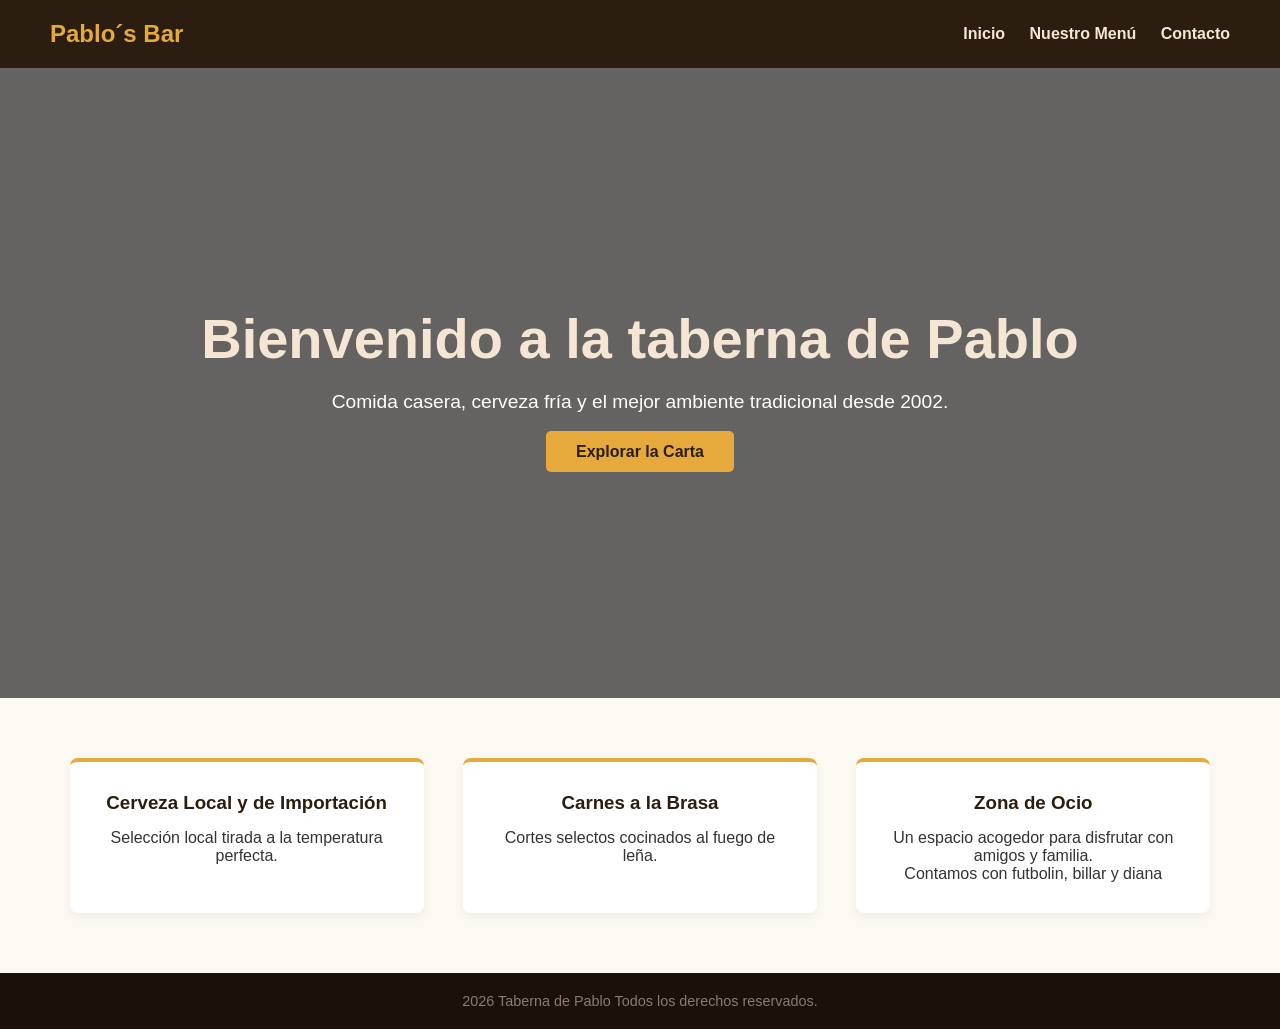
<file: trabajo/index.html>
<!DOCTYPE html>
<html lang="es">
<head>
    <meta charset="UTF-8">
    <meta name="viewport" content="width=device-width, initial-scale=1.0">
    <title> Pablo´s Bar  - Comida Casera y Cerveza Fría desde 2002 </title>
    <link rel="stylesheet" href="estilos.css">
</head>
<body>
    <header>
        <div class="logo">Pablo´s Bar</div>
        <nav class="nav">
            <a href="index.html">Inicio</a>
            <a href="menu.html">Nuestro Menú</a>
            <a href="contacto.html">Contacto</a>
        </nav>
    </header>

    <main class="hero">
        <div class="hero-content">
            <h1>Bienvenido a la taberna de Pablo</h1>
            <p>Comida casera, cerveza fría y el mejor ambiente tradicional desde 2002.</p>
            <a href="menu.html" class="btn">Explorar la Carta</a>
        </div>
    </main>

    <section class="features">
        <div class="feature-card">
            <h3>Cerveza Local y de Importación</h3>
            <p>Selección local tirada a la temperatura perfecta.</p>
        </div>
        <div class="feature-card">
            <h3> Carnes a la Brasa</h3>
            <p>Cortes selectos cocinados al fuego de leña.</p>
            
        </div>
        <div class="feature-card">
            <h3> Zona de Ocio</h3>
            <p>Un espacio acogedor para disfrutar con amigos y familia.</p>
            <p> Contamos con futbolin, billar y diana</p>
        </div>
    </section>

    <footer>
        <p> 2026 Taberna de Pablo Todos los derechos reservados.</p>
    </footer>
</body>
</html>
</file>
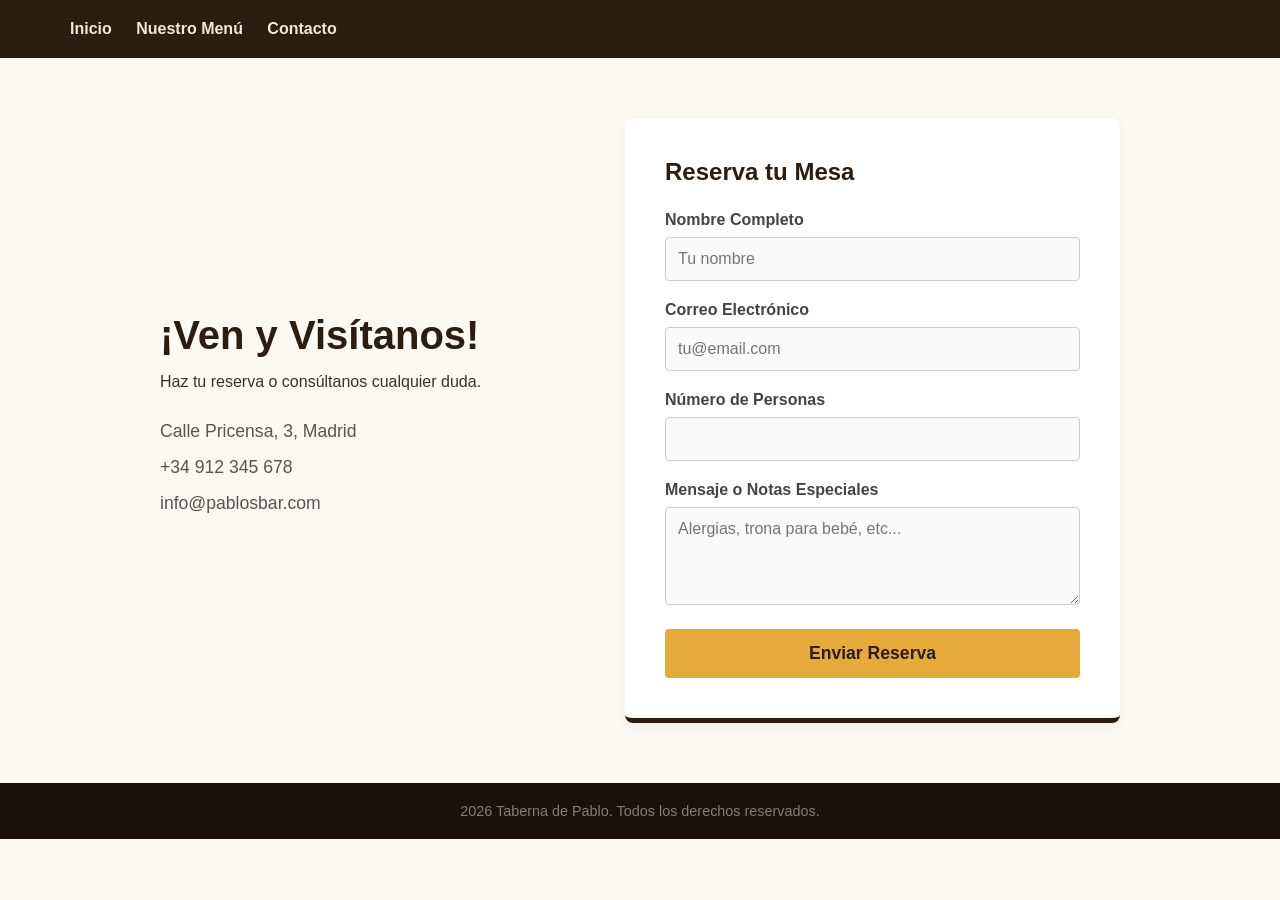
<file: trabajo/contacto.html>
<!DOCTYPE html>
<html lang="es">
<head>
    <meta charset="UTF-8">
    <meta name="viewport" content="width=device-width, initial-scale=1.0">
    <title>Pablo's Bar - Contacto</title>
    <link rel="stylesheet" href="contacto.css">
</head>
<body>
    <header>
        <nav>
            <a href="index.html">Inicio</a>
            <a href="menu.html">Nuestro Menú</a>
            <a href="contacto.html">Contacto</a>
        </nav>
    </header>

    <main class="contact-container">
        <div class="contact-info">
            <h2>¡Ven y Visítanos!</h2>
            <p>Haz tu reserva o consúltanos cualquier duda.</p>
            <ul class="info-list">
                <li> Calle Pricensa, 3, Madrid</li>
                <li> +34 912 345 678</li>
                <li>info@pablosbar.com</li>
            </ul>
        </div>

        <div class="contact-form">
            <h3>Reserva tu Mesa</h3>
            <form action="" method="POST">
                <div class="form-group">
                    <label for="nombre">Nombre Completo</label>
                    <input type="text" id="nombre" name="nombre" required placeholder="Tu nombre">
                </div>
                
                <div class="form-group">
                    <label for="email">Correo Electrónico</label>
                    <input type="email" id="email" name="email" required placeholder="tu@email.com">
                </div>

                <div class="form-group">
                    <label for="comensales">Número de Personas</label>
                    <input type="number" id="comensales" name="comensales" min="1" max="20" required>
                </div>

                <div class="form-group">
                    <label for="mensaje">Mensaje o Notas Especiales</label>
                    <textarea id="mensaje" name="mensaje" rows="4" placeholder="Alergias, trona para bebé, etc..."></textarea>
                </div>

                <button type="submit" class="submit-btn">Enviar Reserva</button>
            </form>
        </div>
    </main>

    <footer>
        <p> 2026 Taberna de Pablo. Todos los derechos reservados.</p>
    </footer>
</body>
</html>
</file>
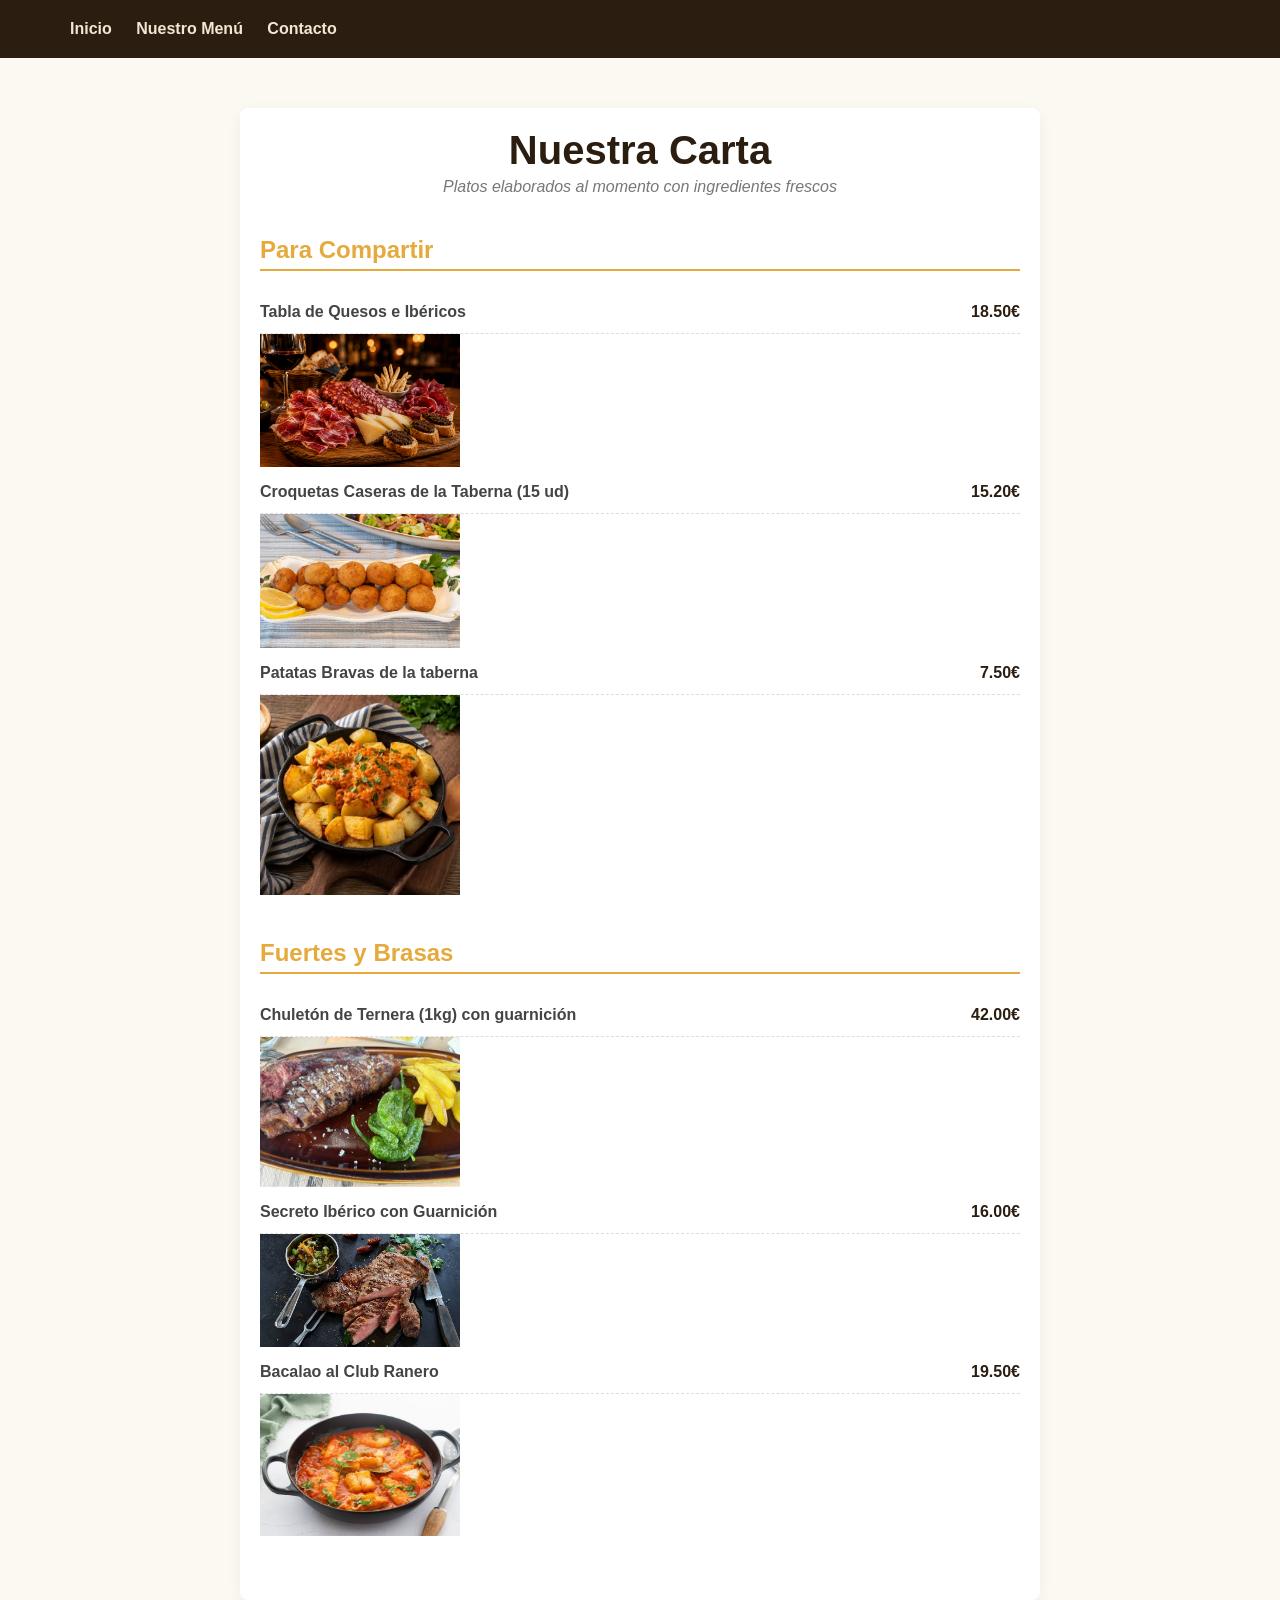
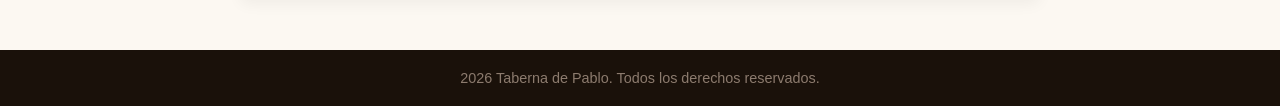
<file: trabajo/menu.html>
<!DOCTYPE html>
<html lang="es">
<head>
    <meta charset="UTF-8">
    <meta name="viewport" content="width=device-width, initial-scale=1.0">
    <title>Taberna Pablo's - Menú</title>
    <link rel="stylesheet" href="menu.css">
</head>
<body>
    <header>
        <nav>
            <a href="index.html">Inicio</a>
            <a href="menu.html">Nuestro Menú</a>
            <a href="contacto.html">Contacto</a>
        </nav>
    </header>

    <main class="menu-container">
        <h2>Nuestra Carta</h2>
        <p class="menu-subtitle">Platos elaborados al momento con ingredientes frescos</p>

        <div class="menu-section">
            <h3>Para Compartir</h3>
            <div class="menu-item">
                <span class="item-name">Tabla de Quesos e Ibéricos</span>
                <span class="item-price">18.50€</span>
            </div>
            <img src="img/iberico.png" alt="Tabla de Quesos e Ibéricos">
            <div class="menu-item">
                <span class="item-name">Croquetas Caseras de la Taberna (15 ud)</span>
                <span class="item-price">15.20€</span>
            </div>
            <img src="img/croqueta.jpg" alt="Croquetas Caseras de la Taberna">
            <div class="menu-item">
                <span class="item-name">Patatas Bravas de la taberna</span>
                <span class="item-price">7.50€</span>
            </div>
            <img src="img/bravas.jpg" alt="Patatas Bravas de la taberna">
        </div>

        <div class="menu-section">
            <h3>Fuertes y Brasas</h3>
            <div class="menu-item">
                <span class="item-name">Chuletón de Ternera (1kg) con guarnición</span>
                <span class="item-price">42.00€</span>
            </div>
            <img src="img/chuleton.jpg" alt="Chuletón de Ternera">
            <div class="menu-item">
                <span class="item-name">Secreto Ibérico con Guarnición</span>
                <span class="item-price">16.00€</span>
            </div>
            <img src="img/secreto.jpg" alt="Secreto Ibérico con Guarnición">
            <div class="menu-item">
                <span class="item-name">Bacalao al Club Ranero</span>
                <span class="item-price">19.50€</span>
            </div>
            <img src="img/bacalao.jpg" alt="Bacalao al Club Ranero">
        </div>
    </main>

    <footer>
        <p> 2026 Taberna de Pablo. Todos los derechos reservados.</p>
    </footer>
</body>
</file>
<file: trabajo/estilos.css>
* {
    margin: 0;
    padding: 0;
    box-sizing: border-box;
    font-family: 'Segoe UI', Tahoma, Geneva, Verdana, sans-serif;
}

body {
    background-color: #fcf8f2;
    color: #333;
}

header {
    background-color: #2c1d11;
    color: #f5e6d3;
    display: flex;
    justify-content: space-between;
    align-items: center;
    padding: 20px 50px;
    position: sticky;
    top: 0;
    z-index: 1000;
}

.logo {
    font-size: 1.5rem;
    font-weight: bold;
    color: #e5a93c;
}

nav a {
    color: #f5e6d3;
    text-decoration: none;
    margin-left: 20px;
    font-weight: 600;
    transition: color 0.3s;
}

nav a:hover, nav a.active {
    color: #e5a93c;
}

.hero {
    background: linear-gradient(rgba(0, 0, 0, 0.6), rgba(0, 0, 0, 0.6)), url('https://unsplash.com') no-repeat center center/cover;
    height: 70vh;
    display: flex;
    justify-content: center;
    align-items: center;
    text-align: center;
    color: #fff;
}

.hero-content h1 {
    font-size: 3.5rem;
    margin-bottom: 20px;
    color: #f5e6d3;
}

.hero-content p {
    font-size: 1.2rem;
    margin-bottom: 30px;
}

.btn {
    background-color: #e5a93c;
    color: #2c1d11;
    padding: 12px 30px;
    text-decoration: none;
    font-weight: bold;
    border-radius: 5px;
    transition: background 0.3s;
}

.btn:hover {
    background-color: #f5e6d3;
}

.features {
    display: flex;
    justify-content: space-around;
    padding: 60px 50px;
    background-color: #fcf8f2;
}

.feature-card {
    background-color: #fff;
    padding: 30px;
    border-radius: 8px;
    text-align: center;
    box-shadow: 0 4px 8px rgba(0,0,0,0.05);
    width: 30%;
    border-top: 4px solid #e5a93c;
}

.feature-card h3 {
    margin-bottom: 15px;
    color: #2c1d11;
}

footer {
    background-color: #1a110a;
    color: #8c7b6e;
    text-align: center;
    padding: 20px;
    font-size: 0.9rem;
}
</file>
<file: trabajo/contacto.css>
* {
    margin: 0;
    padding: 0;
    box-sizing: border-box;
    font-family: 'Segoe UI', Tahoma, Geneva, Verdana, sans-serif;
}

body {
    background-color: #fcf8f2;
    color: #333;
}

header {
    background-color: #2c1d11;
    color: #f5e6d3;
    display: flex;
    justify-content: space-between;
    align-items: center;
    padding: 20px 50px;
}

.logo {
    font-size: 1.5rem;
    font-weight: bold;
    color: #e5a93c;
}

nav a {
    color: #f5e6d3;
    text-decoration: none;
    margin-left: 20px;
    font-weight: 600;
}

nav a:hover, nav a.active {
    color: #e5a93c;
}

.contact-container {
    max-width: 1000px;
    margin: 60px auto;
    display: flex;
    gap: 50px;
    padding: 0 20px;
}

.contact-info {
    flex: 1;
    display: flex;
    flex-direction: column;
    justify-content: center;
}

.contact-info h2 {
    color: #2c1d11;
    font-size: 2.5rem;
    margin-bottom: 15px;
}

.info-list {
    list-style: none;
    margin-top: 30px;
}

.info-list li {
    margin-bottom: 15px;
    font-size: 1.1rem;
    color: #555;
}

.contact-form {
    flex: 1;
    background-color: #fff;
    padding: 40px;
    border-radius: 8px;
    box-shadow: 0 4px 15px rgba(0,0,0,0.05);
    border-bottom: 5px solid #2c1d11;
}

.contact-form h3 {
    color: #2c1d11;
    margin-bottom: 25px;
    font-size: 1.5rem;
}

.form-group {
    margin-bottom: 20px;
}

.form-group label {
    display: block;
    margin-bottom: 8px;
    font-weight: 600;
    color: #444;
}

.form-group input, .form-group textarea {
    width: 100%;
    padding: 12px;
    border: 1px solid #ccc;
    border-radius: 4px;
    background-color: #fafafa;
    font-size: 1rem;
}

.form-group input:focus, .form-group textarea:focus {
    outline: none;
    border-color: #e5a93c;
    background-color: #fff;
}

.submit-btn {
    background-color: #e5a93c;
    color: #2c1d11;
    border: none;
    padding: 14px 20px;
    width: 100%;
    font-size: 1.1rem;
    font-weight: bold;
    border-radius: 4px;
    cursor: pointer;
    transition: background 0.3s;
}

.submit-btn:hover {
    background-color: #2c1d11;
    color: #f5e6d3;
}

footer {
    background-color: #1a110a;
    color: #8c7b6e;
    text-align: center;
    padding: 20px;
    font-size: 0.9rem;
    margin-top: 60px;
}
</file>
<file: trabajo/menu.css>
* {
    margin: 0;
    padding: 0;
    box-sizing: border-box;
    font-family: 'Segoe UI', Tahoma, Geneva, Verdana, sans-serif;
}

body {
    background-color: #fcf8f2;
    color: #333;
}

header {
    background-color: #2c1d11;
    color: #f5e6d3;
    display: flex;
    justify-content: space-between;
    align-items: center;
    padding: 20px 50px;
}

.logo {
    font-size: 1.5rem;
    font-weight: bold;
    color: #e5a93c;
}

nav a {
    color: #f5e6d3;
    text-decoration: none;
    margin-left: 20px;
    font-weight: 600;
}

nav a:hover, nav a.active {
    color: #e5a93c;
}

.menu-container {
    max-width: 800px;
    margin: 50px auto;
    padding: 20px;
    background-color: #fff;
    border-radius: 8px;
    box-shadow: 0 4px 15px rgba(0,0,0,0.05);
}

.menu-container h2 {
    text-align: center;
    color: #2c1d11;
    font-size: 2.5rem;
    margin-bottom: 5px;
}

.menu-subtitle {
    text-align: center;
    color: #777;
    margin-bottom: 40px;
    font-style: italic;
}

.menu-section {
    margin-bottom: 40px;
}

.menu-section h3 {
    color: #e5a93c;
    border-bottom: 2px solid #e5a93c;
    padding-bottom: 5px;
    margin-bottom: 20px;
    font-size: 1.5rem;
}

.menu-item {
    display: flex;
    justify-content: space-between;
    padding: 12px 0;
    border-bottom: 1px dashed #ddd;
}

.item-name {
    font-weight: 600;
    color: #444;
}

.item-price {
    font-weight: bold;
    color: #2c1d11;
}

footer {
    background-color: #1a110a;
    color: #8c7b6e;
    text-align: center;
    padding: 20px;
    font-size: 0.9rem;
    margin-top: 50px;
}
img {
    width: 200px;
    height: auto;
    object-position: left;
}
</file>
